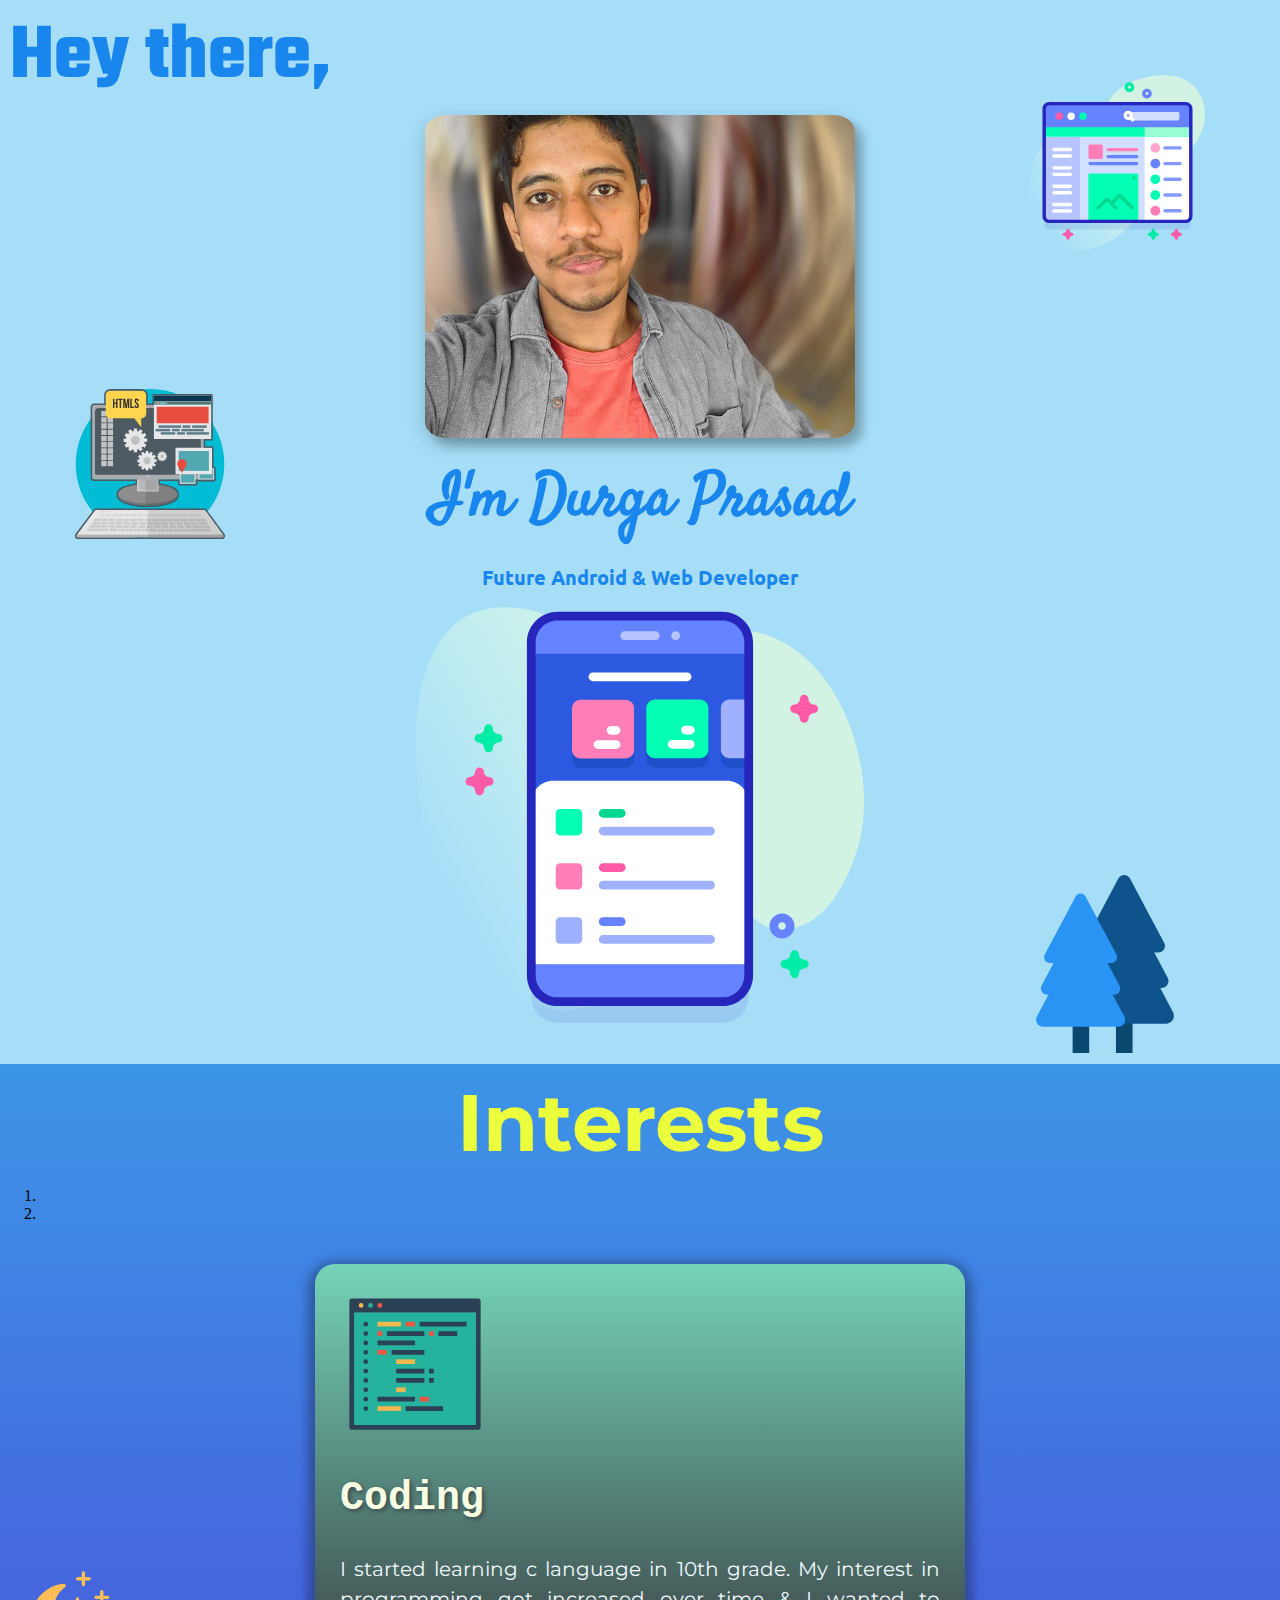
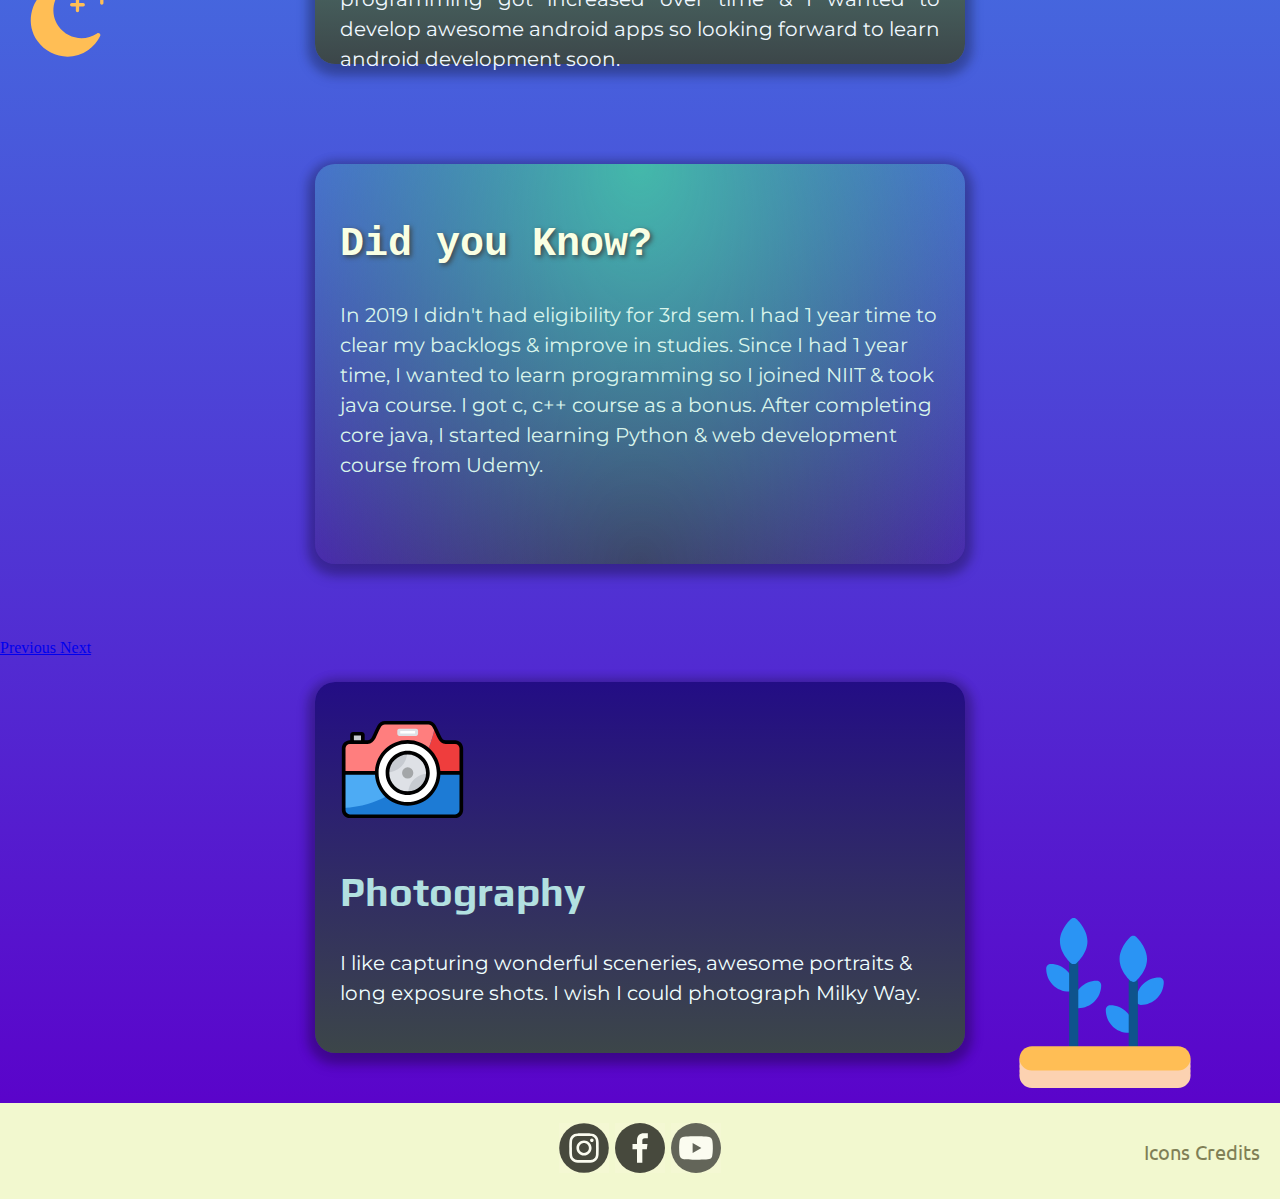
<file: index.html>
<!DOCTYPE html>
<html lang="en">

<head>
    <meta charset="UTF-8">
    <meta name="viewport" content="width=device-width, initial-scale=1.0">
    <title>Durga Prasad A G</title>

    <!--Link to external css-->
    <link rel="stylesheet" href="css/styles.css">

    <!--Link to favicon-->
    <link rel="icon" href="favicon/favicon.ico">

    <!--Link to google fonts-->
    <link
        href="https://fonts.googleapis.com/css2?family=PT+Sans&family=Play&family=Satisfy&family=Teko:wght@500&family=Ubuntu+Mono&family=Ubuntu:wght@500&family=Montserrat:wght@500&display=swap"
        rel="stylesheet">

    <!--Link to Bootstrap css-->
    <link rel="stylesheet" href="https://stackpath.bootstrapcdn.com/bootstrap/5.0.0-alpha1/css/bootstrap.min.css"
        integrity="sha384-r4NyP46KrjDleawBgD5tp8Y7UzmLA05oM1iAEQ17CSuDqnUK2+k9luXQOfXJCJ4I" crossorigin="anonymous">
</head>

<body>

    <!--Top Container-->
    <div class="top-container">
        <h1 class="t-header-title">Hey there,</h1>
        <img class="dp-img" src="images/dp.jpg" alt="dp's pic">
        <img class="display-img" src="svg/038-user interface.svg" alt="display-img">
        <h1 class="dp-name">I'm Durga Prasad</h1>
        <p class="dp-desc"><strong>Future Android & Web Developer</strong></p>
        <img class="web-img" src="svg/web.svg" alt="web">
        <img class="smartphone-img" src="svg/smartphone.svg" alt="smartphone">
        <img class="r-t-tree" src="svg/pine,trees,nature,1798525.svg" alt="tree">
    </div>

    <!--Middle Container-->
    <div class="middle-container">
        <h1 class="m-header-title">Interests</h1>
        <div id="slide" class="carousel slide" data-ride="carousel" data-interval="false">
            <ol class="carousel-indicators">
                <li data-target="#slide" data-slide-to="0" class="active"></li>
                <li data-target="#slide" data-slide-to="1"></li>
            </ol>

            <div class="carousel-inner">
                <div id="shadow" class="carousel-item active">
                    <div class="coding">
                        <div class="row">
                            <div class="col-sm-3 col-12 order-sm-2">
                                <img class="code-img" src="svg/website.svg" alt="code img">
                            </div>

                            <div class="col-sm-8 col-12 order-sm-1">
                                <h2 class="code-title">Coding</h2>
                                <p class="code-desc">
                                    I started learning c language in 10th grade.
                                    My interest in programming got increased over time &
                                    I wanted to develop awesome android apps so
                                    looking forward to learn android development soon.
                                </p>
                            </div>
                        </div>
                    </div>
                </div>

                <div id="shadow" class="carousel-item">
                    <div class="fact">
                        <h2 class="code-title">Did you Know?</h2>
                        <p class="fact-desc">
                            In 2019 I didn't had eligibility for 3rd sem. I had 1 year
                            time to clear my backlogs & improve in studies.
                            Since I had 1 year time, I wanted to learn programming
                            so I joined NIIT & took java course. I got c, c++ course as a bonus.
                            After completing core java, I started learning Python & web development course
                            from Udemy.
                        </p>
                    </div>
                </div>
            </div>

            <a class="carousel-control-prev" href="#slide" role="button" data-slide="prev">
                <span class="carousel-control-prev-icon" aria-hidden="true"></span>
                <span class="sr-only">Previous</span>
            </a>
            <a class="carousel-control-next" href="#slide" role="button" data-slide="next">
                <span class="carousel-control-next-icon" aria-hidden="true"></span>
                <span class="sr-only">Next</span>
            </a>
        </div>
        <div class="photography">
            <div class="row">
                <div class="col-sm-3 col-12 order-sm-1">
                    <img class="photography-img" src="svg/camera.svg" alt="camera">
                </div>
                <div class="col-sm-8 col-12 order-sm-2">
                    <h2 class="photography-title">Photography</h2>
                    <p class="photography-desc">
                        I like capturing wonderful sceneries, awesome portraits &
                        long exposure shots. I wish I could photograph Milky Way.
                    </p>
                </div>
            </div>
        </div>
        <img class="moon-img" src="svg/moon,and,stars,nature,1798529.svg" alt="moon">
        <img class="r-m-plant" src="svg/plant,nature,1798524.svg" alt="image">
    </div>

    <!--Footer-->
    <div class="footer">
        <p class="social">
            <a href="https://www.instagram.com/durga_prasad_a_g/" add target="_blank" rel="noopener noreferrer">
                <img class="social-icons" src="svg/insta.svg" alt="instagram"></a>
            <a href="https://www.facebook.com/durgaprasad.ag.9786" add target="_blank" rel="noopener noreferrer">
                <img class="social-icons" src="svg/fb.svg" alt="instagram"></a>
            <a href="https://www.youtube.com/channel/UCOR-paArjOb9VHo0blBuwQg" add target="_blank"
                rel="noopener noreferrer">
                <img class="social-icons" src="svg/yt.svg" alt="instagram"></a>
        </p>
        <p class="credits">
            <a class="cred-link f-h-color" href="credits.html" add target="_blank" rel="noopener noreferrer">Icons
                Credits</a>
        </p>
    </div>
    
    <!--Link to Bootstrap js-->
    <script src="https://cdn.jsdelivr.net/npm/popper.js@1.16.0/dist/umd/popper.min.js"
        integrity="sha384-Q6E9RHvbIyZFJoft+2mJbHaEWldlvI9IOYy5n3zV9zzTtmI3UksdQRVvoxMfooAo"
        crossorigin="anonymous"></script>
    <script src="https://stackpath.bootstrapcdn.com/bootstrap/5.0.0-alpha1/js/bootstrap.min.js"
        integrity="sha384-oesi62hOLfzrys4LxRF63OJCXdXDipiYWBnvTl9Y9/TRlw5xlKIEHpNyvvDShgf/"
        crossorigin="anonymous"></script>
</body>

</html>
</file>
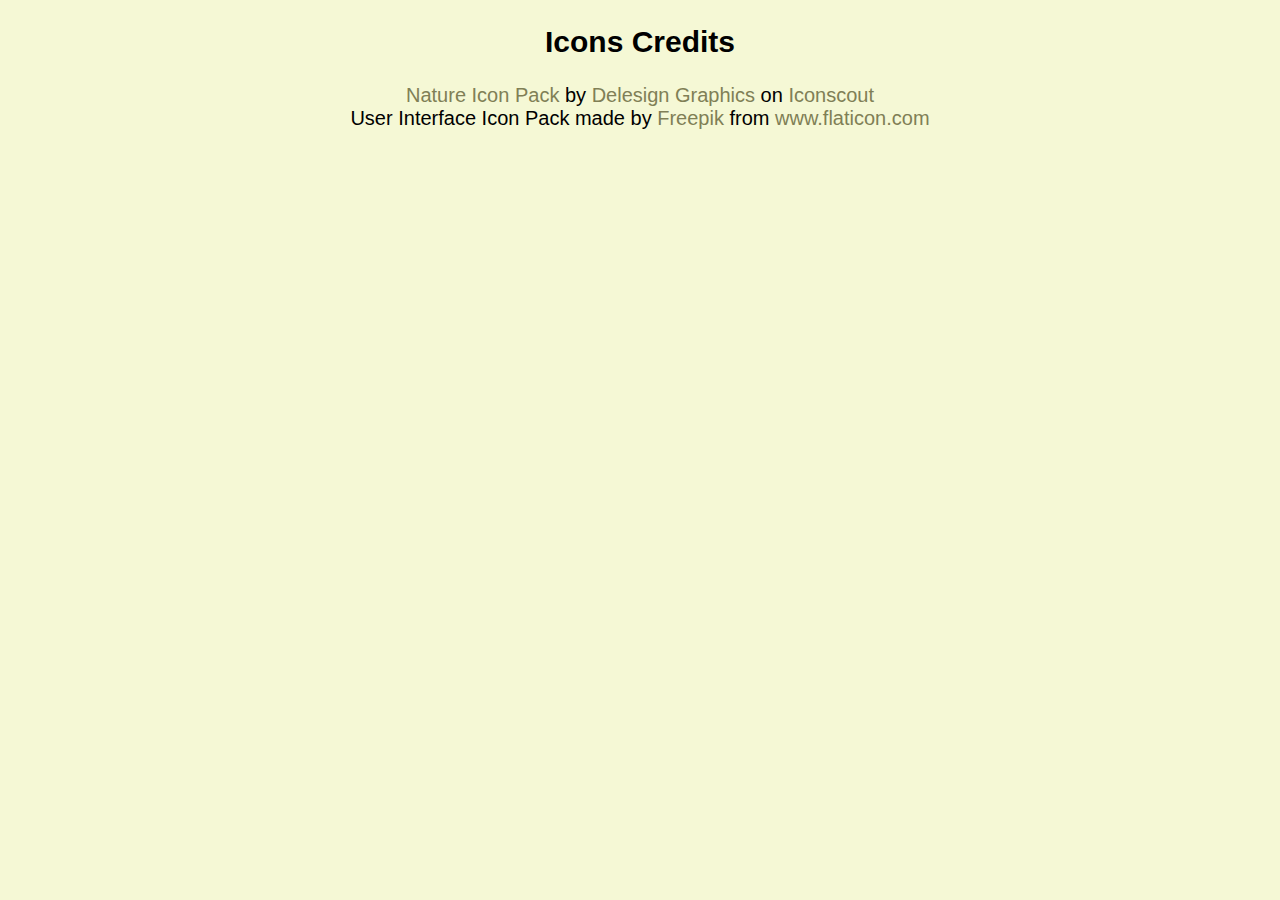
<file: credits.html>
<!DOCTYPE html>
<html lang="en">

<head>
    <meta charset="UTF-8">
    <meta name="viewport" content="width=device-width, initial-scale=1.0">
    <title>Thanks</title>
    <link rel="stylesheet" href="css/styles.css">
</head>

<body class="icon">
    <div>
        <h2 class="icon-title">Icons Credits</h2>
        <p class="credits-main">
            <a class="t-color" href="https://iconscout.com/icon-pack/nature-112" target="_blank"
                rel="noopener noreferrer">Nature Icon Pack</a>
            by <a class="t-color" href="https://iconscout.com/contributors/delesign">Delesign Graphics</a> on
            <a class="t-color" href="https://iconscout.com" target="_blank" rel="noopener noreferrer">Iconscout</a>
            <br>
            User Interface Icon Pack made by <a class="t-color clr" href="https://www.flaticon.com/authors/freepik"
                title="Freepik" target="_blank" rel="noopener noreferrer">Freepik</a>
            from <a class="t-color" href="https://www.flaticon.com/" title="Flaticon" target="_blank"
                rel="noopener noreferrer">www.flaticon.com</a>
        </p>
    </div>
</body>

</html>
</file>
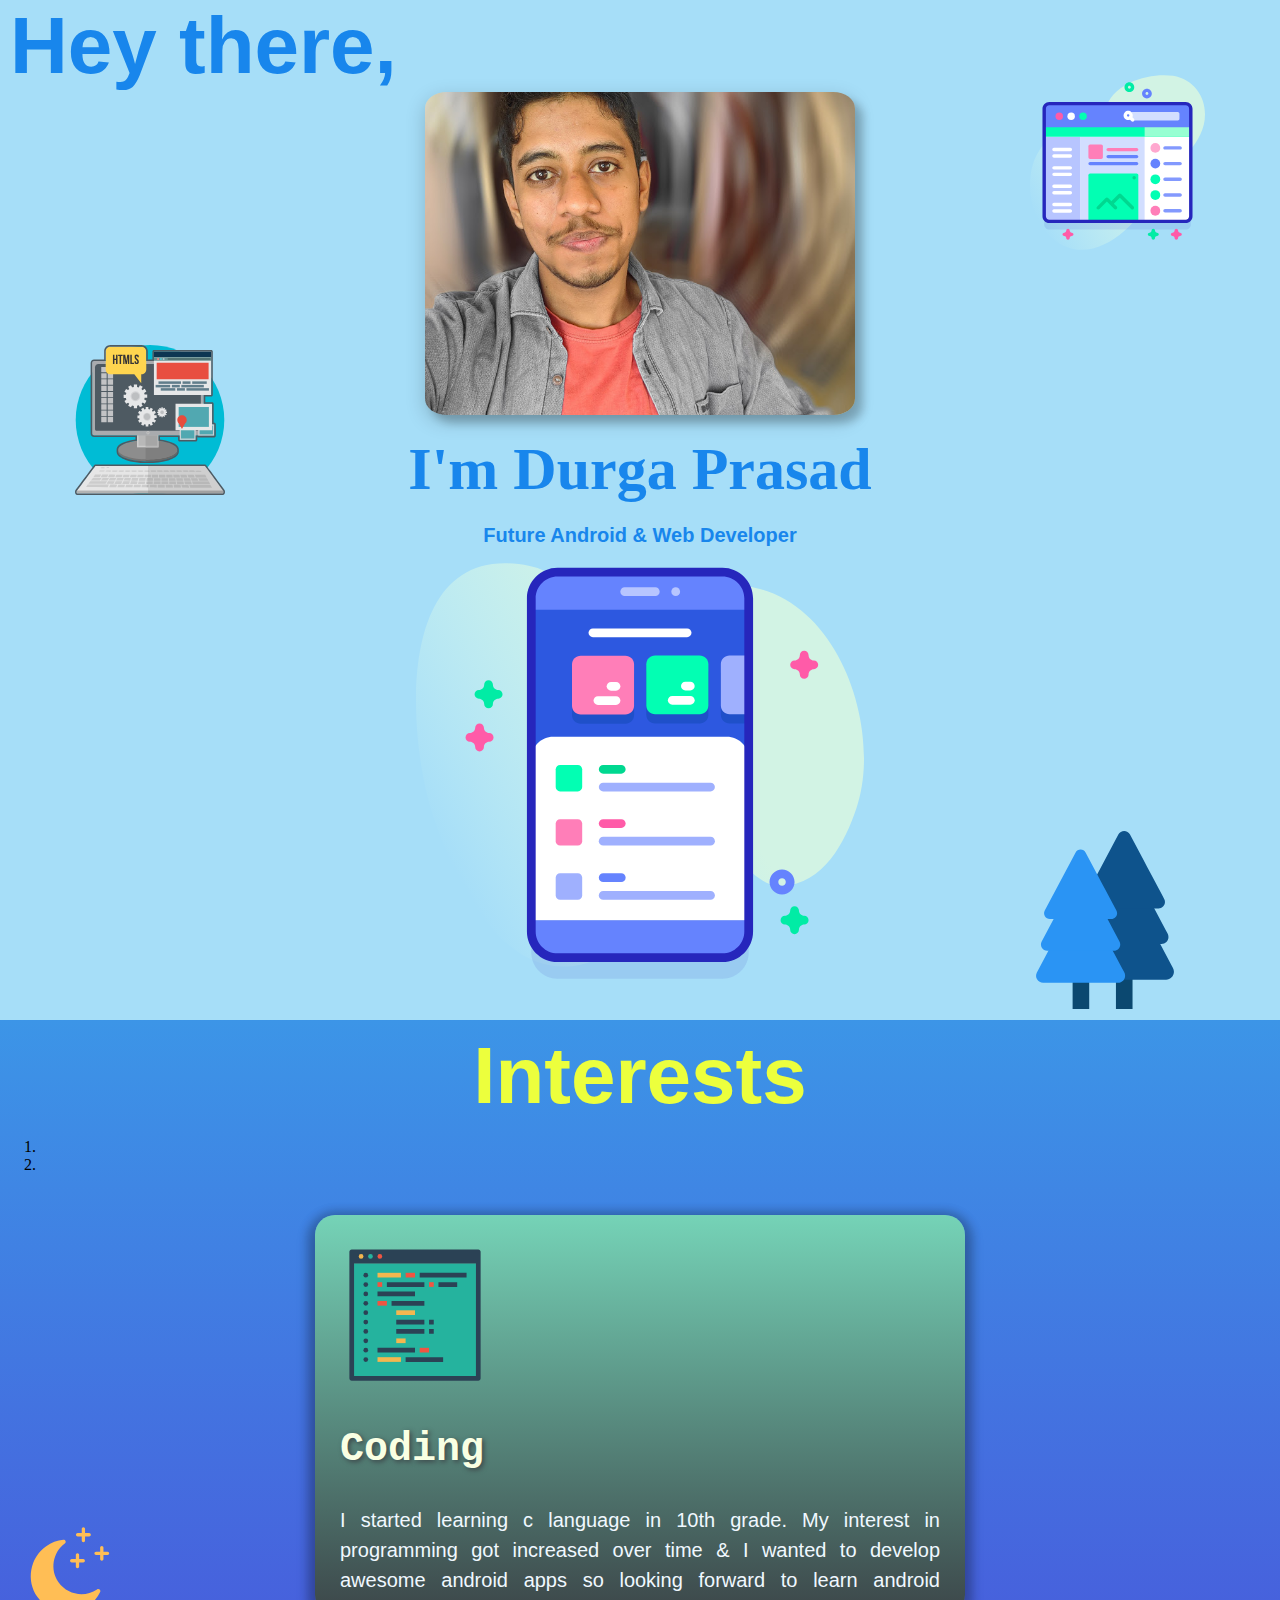
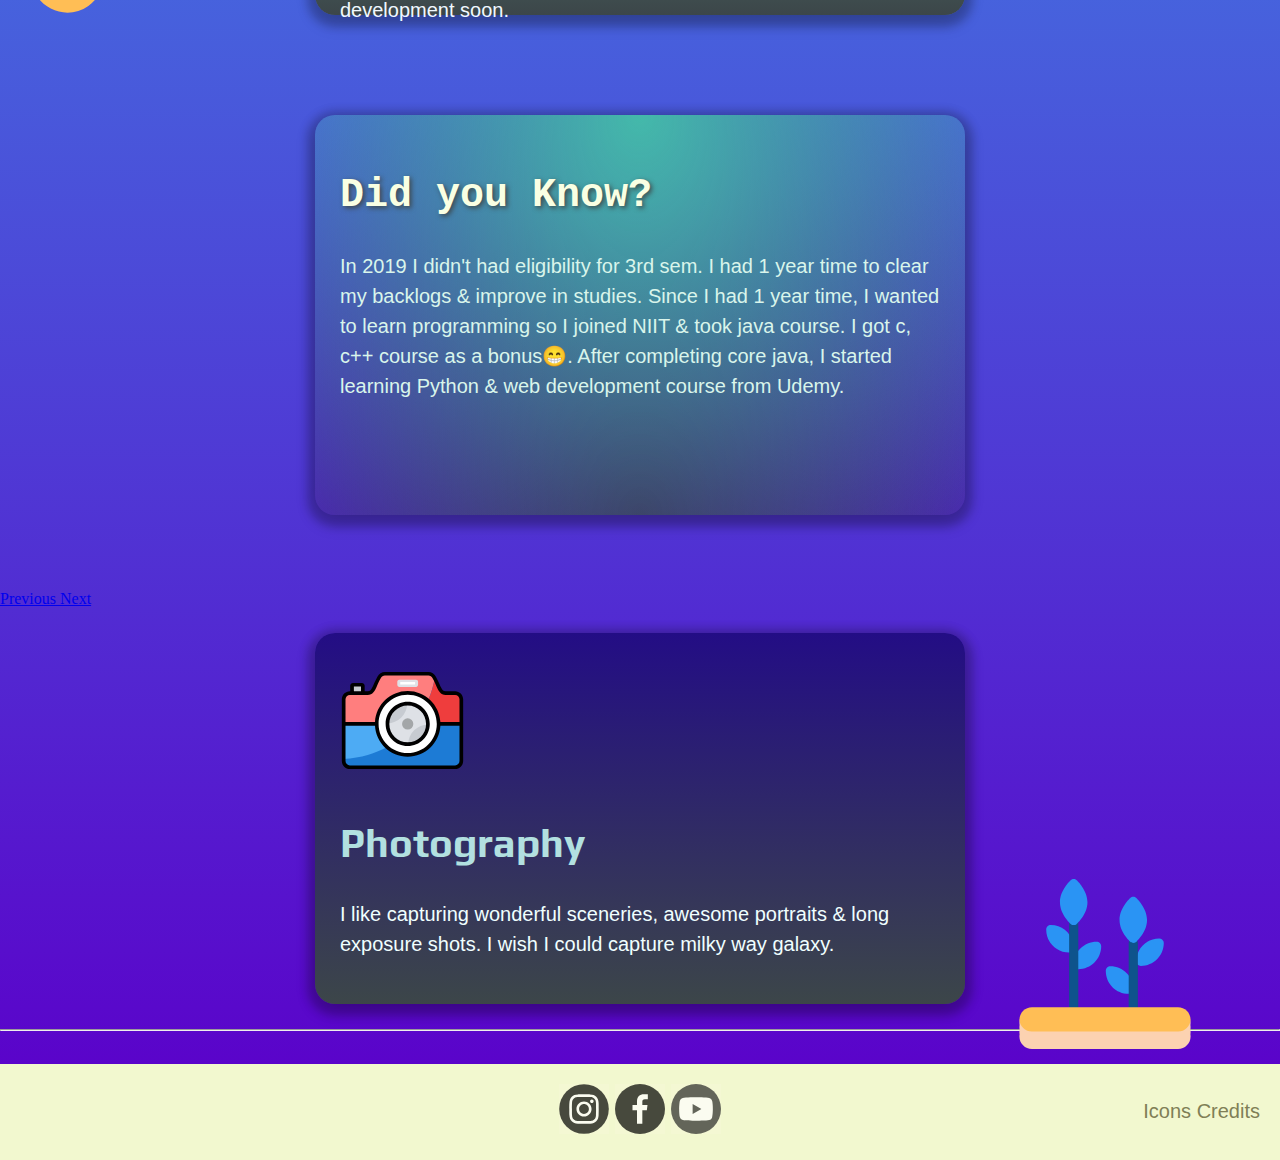
<file: dp.html>
<!DOCTYPE html>
<html lang="en">

<head>
    <meta charset="UTF-8">
    <meta name="viewport" content="width=device-width, initial-scale=1.0">
    <title>Durga Prasad A G</title>

    <!--Link to external css-->
    <link rel="stylesheet" href="css/styles.css">

    <!--Link to favicon-->
    <link rel="icon" href="favicon/favicon.ico">

    <!--Link to google fonts-->
    <link
        href="https://fonts.googleapis.com/css2?family=Comfortaa:wght@600&family=Monoton&family=PT+Sans&family=Play:wght@700&display=swap"
        rel="stylesheet">

    <!--Link to Bootstrap-->
    <link rel="stylesheet" href="https://stackpath.bootstrapcdn.com/bootstrap/5.0.0-alpha1/css/bootstrap.min.css"
        integrity="sha384-r4NyP46KrjDleawBgD5tp8Y7UzmLA05oM1iAEQ17CSuDqnUK2+k9luXQOfXJCJ4I" crossorigin="anonymous">
    <script src="https://cdn.jsdelivr.net/npm/popper.js@1.16.0/dist/umd/popper.min.js"
        integrity="sha384-Q6E9RHvbIyZFJoft+2mJbHaEWldlvI9IOYy5n3zV9zzTtmI3UksdQRVvoxMfooAo"
        crossorigin="anonymous"></script>
    <script src="https://stackpath.bootstrapcdn.com/bootstrap/5.0.0-alpha1/js/bootstrap.min.js"
        integrity="sha384-oesi62hOLfzrys4LxRF63OJCXdXDipiYWBnvTl9Y9/TRlw5xlKIEHpNyvvDShgf/"
        crossorigin="anonymous"></script>
</head>

<body>

    <!--Top Container-->
    <div class="top-container">
        <h1 class="t-header-title">Hey there,</h1>
        <img class="dp-img" src="images/dp.jpg" alt="dp's pic">
        <img class="display-img" src="svg/038-user interface.svg" alt="display-img">
        <h1 class="dp-name">I'm Durga Prasad</h1>
        <p class="dp-desc"><strong>Future Android & Web Developer</strong></p>
        <img class="web-img" src="svg/web.svg" alt="web">
        <img class="smartphone-img" src="svg/smartphone.svg" alt="smartphone">
        <img class="r-t-tree" src="svg/pine,trees,nature,1798525.svg" alt="tree">
    </div>

    <!--Middle Container-->
    <div class="middle-container">
        <h1 class="m-header-title">Interests</h1>
        <div id="slide" class="carousel slide" data-ride="carousel" data-interval="false">
            <ol class="carousel-indicators">
                <li data-target="#slide" data-slide-to="0" class="active"></li>
                <li data-target="#slide" data-slide-to="1"></li>
            </ol>

            <div class="carousel-inner">
                <div id="shadow" class="carousel-item active">
                    <div class="coding">
                        <div class="row">
                            <div class="col-sm-3 col-12 order-sm-2">
                                <img class="code-img" src="svg/website.svg" alt="code img">
                            </div>

                            <div class="col-sm-8 col-12 order-sm-1">
                                <h2 class="code-title">Coding</h2>
                                <p class="code-desc">
                                    I started learning c language in 10th grade.
                                    My interest in programming got increased over time &
                                    I wanted to develop awesome android apps so
                                    looking forward to learn android development soon.
                                </p>
                            </div>
                        </div>
                    </div>
                </div>

                <div id="shadow" class="carousel-item">
                    <div class="fact">
                        <h2 class="code-title">Did you Know?</h2>
                        <p class="fact-desc">
                            In 2019 I didn't had eligibility for 3rd sem. I had 1 year
                            time to clear my backlogs & improve in studies.
                            Since I had 1 year time, I wanted to learn programming
                            so I joined NIIT & took java course. I got c, c++ course as a bonus😁.
                            After completing core java, I started learning Python & web development course
                            from Udemy.
                        </p>
                    </div>
                </div>
            </div>

            <a class="carousel-control-prev" href="#slide" role="button" data-slide="prev">
                <span class="carousel-control-prev-icon" aria-hidden="true"></span>
                <span class="sr-only">Previous</span>
            </a>
            <a class="carousel-control-next" href="#slide" role="button" data-slide="next">
                <span class="carousel-control-next-icon" aria-hidden="true"></span>
                <span class="sr-only">Next</span>
            </a>
        </div>
        <div class="photography">
            <div class="row">
                <div class="col-sm-3 col-12 order-sm-1">
                    <img class="photography-img" src="svg/camera.svg" alt="camera">
                </div>
                <div class="col-sm-8 col-12 order-sm-2">
                    <h2 class="photography-title">Photography</h2>
                    <p class="photography-desc">
                        I like capturing wonderful sceneries, awesome portraits &
                        long exposure shots. I wish I could capture milky way galaxy.
                    </p>
                </div>
            </div>
        </div>
        <hr>
        <img class="moon-img" src="svg/moon,and,stars,nature,1798529.svg" alt="moon">
        <img class="r-m-plant" src="svg/plant,nature,1798524.svg" alt="image">
    </div>

    <!--Footer-->
    <div class="footer">
        <p class="social">
            <a href="https://www.instagram.com/durga_prasad_a_g/" add target="_blank" rel="noopener noreferrer">
                <img class="social-icons" src="svg/insta.svg" alt="instagram"></a>
            <a href="https://www.facebook.com/durgaprasad.ag.9786" add target="_blank" rel="noopener noreferrer">
                <img class="social-icons" src="svg/fb.svg" alt="instagram"></a>
            <a href="https://www.youtube.com/channel/UCOR-paArjOb9VHo0blBuwQg" add target="_blank"
                rel="noopener noreferrer">
                <img class="social-icons" src="svg/yt.svg" alt="instagram"></a>
        </p>
        <p class="credits">
            <a class="cred-link f-h-color" href="credits.html" add target="_blank" rel="noopener noreferrer">Icons
                Credits</a>
        </p>
    </div>
</body>

</html>
</file>
<file: css/styles.css>
body{
    margin: 0;
}

h1{
    color: #1886ec;
    text-align: center;
    margin: 0;
}

/* Top Container */
.top-container{
    position: relative;
    background-color: #a6def8;
    padding-bottom: 25px;
}

.t-header-title{
    font-family: 'Teko', sans-serif;
    font-size: 80px;
    text-align: left;
    margin-left: 10px;
}

.dp-img{
    box-shadow: 8px 8px 8px 0px rgba(0, 0, 0, 0.2), 0 6px 20px 0 rgba(0, 0, 0, 0.19);
    border-radius: 5%;
    display: block;
    width: 430px;
    margin: auto;
}

.dp-name{
    font-family: 'Satisfy', cursive;
    font-size: 60px;
    margin: 20px;
}

.dp-desc{
    color: #1886ec;
    font-family: 'Ubuntu', sans-serif;    
    text-align: center;
    font-size: 20px;
    margin: 0px;
}

/* Images */
.display-img{
    position: absolute;
    top: 75px;
    right: 75px;
    width: 175px;
}

.web-img{
    position: absolute;
    left: 75px;
    bottom: 525px;
    width: 150px;
}

.smartphone-img{
    display: block;
    margin: auto;
    width: 28rem;
}

.r-t-tree{
    position: absolute;
    right: 75px;
    bottom: 0px;
    width: 12.5rem;
}

/* Middle Container */
.middle-container{
    padding-top: 10px;
    position: relative;
    background: linear-gradient(#3c95e7, #5a04ca);
    padding-bottom: 25px;
}

.m-header-title{
    font-family: 'Montserrat', sans-serif;
    color: #ecff3d;
    font-size: 80px;
}

/* Interest - 1 */ 
/* Slide - 1 */ 
.coding{
    background: linear-gradient(#75d3b7, #3c4649);
    border-radius: 20px;
    box-shadow: 0 4px 8px 8px rgba(0, 0, 0, 0.2), 0 6px 20px 0 rgba(0, 0, 0, 0.19);
    width: 600px;
    height: 350px;
    margin: auto;
    padding: 25px;
}

.code-img{
    width: 150px;
}

.code-title{
    color: #f9ffe3;
    font-family: 'Ubuntu Mono', monospace;
    font-size: 40px;
    text-align: left;
    text-shadow: 2px 2px 5px #3c4649
}

.code-desc{
    color: aliceblue;
    font-family: 'Montserrat', sans-serif;
    font-size: 20px;
    text-align: justify;
    line-height: 1.5;
}

/* Slide - 2 */
.fact{
    background: radial-gradient(ellipse at top, #44b9aa, transparent),
                radial-gradient(ellipse at bottom, #39154e, transparent);
    border-radius: 20px;
    box-shadow: 0 4px 8px 8px rgba(0, 0, 0, 0.2), 0 6px 20px 0 rgba(0, 0, 0, 0.19);
    width: 600px;
    height: 350px;
    margin: auto;
    padding: 25px;
}

.fact-desc{
    color: #d9f5eb;
    font-family: 'Montserrat', sans-serif;
    font-size: 20px;
    text-align: left;
    line-height: 1.5;
}

/* carousel shadow */
#shadow{
    padding: 25px;
}

.carousel-item{
    margin-bottom: 50px;
}

/* Interest - 2 */
.photography{
    background: linear-gradient(#230d85, #3c4649);
    border-radius: 20px;
    box-shadow: 0 4px 8px 8px rgba(0, 0, 0, 0.2), 0 6px 20px 0 rgba(0, 0, 0, 0.19);
    width: 600px;
    margin: 25px auto;
    padding: 25px;
}

.photography-img{
    width: 125px;
}

.photography-title{
    color: #b2e0e0;
    font-family: 'Play', sans-serif;
    font-size: 40px;
}

.photography-desc{
    color: azure;
    font-family: 'Montserrat', sans-serif;
    font-size: 20px;
    text-align: left;
    line-height: 1.5;
}

.moon-img{
    position: absolute;
    top: 500px;
    left: 20px;
    width: 100px;
}

.r-m-plant{
    position: absolute;
    right: 75px;
    bottom: 0;
    width: 12.5rem;
}

.footer{
    position: relative;
    background-color: #f2f8cf;
    text-align: center;
    padding: 20px;
}

.social{
    display: inline-block;
    color: #807f56;
    font-size: 25px;
    margin: 0;
}

.credits{
    position: absolute;
    display: inline-block;
    right: 20px;
}

.cred-link{
    color: #807f56;
    font-family: 'Ubuntu', sans-serif;
    font-size: 20px;
    text-decoration: none;
}

.f-h-color:hover{
    color: red;
}

.social-icons{
    opacity: 0.7;
    background-color: #f5f8d5;
    width: 50px;
}

.social-icons:hover{
    opacity: 1;
    border-radius: 20%;
    background-color: red;
}

/* Credits */

.icon{
    background-color: #f5f8d5;
}

.credits-main{
    font-family: 'Montserrat', sans-serif;
    font-size: 20px;
    text-align: center;
    margin: 20px;
}

.icon-title{
    font-family: 'Play', sans-serif;    
    font-size: 30px;
    text-align: center;
}

.t-color{
    font-family: 'Montserrat', sans-serif;
    font-size: 20px;
    color:#807f56;
    text-decoration: none;
}
.t-color:hover{
    color: red;
}


@media (max-width: 768px){

/* Top container */
.t-header-title{
    font-size: 60px;
}

.dp-img{
    width: 350px;
}

.dp-name{
    font-size: 65px;
}

.display-img{
    top: 30px;
    right: 30px;
    width: 125px;
}

.web-img{
    left: 30px;
    top: 525px;
    width: 125px;
}

.smartphone-img{
    margin: auto;
    width: 350px;
}

.r-t-tree{
    right: 30px;
    bottom: 0px;
    width: 125px;       
}
}

/* Tablet view */
@media (max-width: 991.98px) {
.display-img{
    top: 30px;
    right: 30px;
    width: 125px;
}

.web-img{
    left: 30px;
    top: 475px;
    width: 125px;
}

.smartphone-img{
    margin: auto;
    width: 350px;
}

.r-t-tree{
    right: 30px;
    bottom: 0px;
    width: 125px;       
}

/* Images */
.moon-img{
    left: 0px;
    top: 470px;
    width: 70px;
}

.r-m-plant{
    right: 0px;
    bottom: 0px;
    width: 70px;
    }
}

/* Smartphone view */
@media (max-width: 575.98px) {

/* Top container */
.t-header-title{
    font-size: 50px;
    padding-top: 25px;
}

.dp-img{
    margin: 35px auto 35px auto;
    width: 340px;
}

.dp-name{
    font-size: 45px;
    font-weight: bold;
}

.dp-desc{
    font-size: 15px;
}

/* Images */
.display-img{
    top: 15px;
    right: 20px;
    width: 70px;
}

.web-img{
    left: 15px;
    top: 540px;
    width: 70px;
}

.smartphone-img{
    margin: 10px auto;
    padding: 10px;
    width: 275px;
}

.r-t-tree{
    right: 10px;
    bottom: 0px;
    width: 70px;       
}

/* Middle container */
.m-header-title{
    font-size: 40px;
}

/* Interest - 1 */
/* Slide - 1 */
.coding{
    width: 325px;
    height: auto;
}

.code-img{
    display: block;
    width: 70px;
    margin: auto;
}

.code-title{
    font-size: 35px;
    text-align: left;
}

.code-desc{
    font-size: 20px;
    text-align: left;
}

/* Slide - 2 */
.fact{
    width: 325px;
    height: auto;
}

.fact-desc{
    font-size: 20px;
    text-align: justify;
}

.carousel-control-next-icon, .carousel-control-prev-icon{
    width: 0 !important;
}

/* Interest - 2 */
.photography{
    width: 325px;
    height: auto;        
}

.photography-img{
    display: block;
    width: 70px;
    margin: auto;
}

.photography-title{
    font-size: 35px;
    text-align: center;        
}

.photography-desc{
    font-size: 20px;
    text-align: left;
}

/* Images */
.moon-img{
    bottom: 400px;
    top: auto;
    width: 50px;
}

.r-m-plant{
    margin-top: 10px;
    right: 0px;
    bottom: 0px;
    width: 50px;               
}

/* Footer */
.social-icons{
    width: 30px;
}

.cred-link{
    font-size: 15px;
}

/* Credits */
.credits-main{
    font-size: 17px;
}

.t-color{
    font-size: 17px;
}
}

/* Fonts
link : <link href="https://fonts.googleapis.com/css2?family=PT+Sans&family=Play&family=Satisfy&family=Teko:wght@500&family=Ubuntu+Mono&family=Ubuntu:wght@500&display=swap" rel="stylesheet">
1.  font-family: 'Satisfy', cursive; 
2.  font-family: 'Play', sans-serif;
3.  font-family: 'Montserrat', sans-serif;
4.  font-family: 'Teko', sans-serif;
5.  font-family: 'Ubuntu', sans-serif;
6.  font-family: 'Ubuntu Mono', monospace;
*/
</file>
